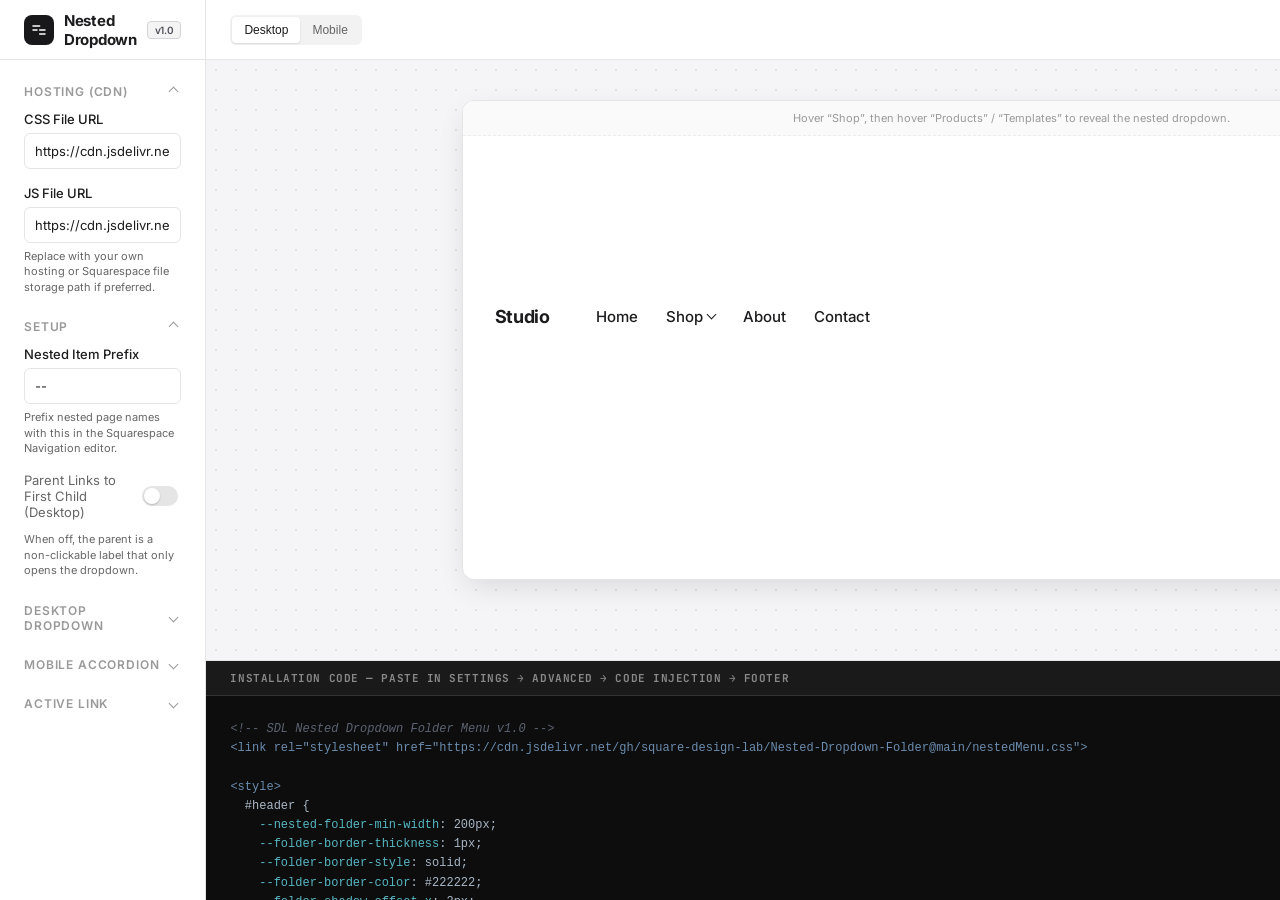
<file: config-generator.html>
<!DOCTYPE html>
<html lang="en">
<head>
    <meta charset="UTF-8" />
    <meta name="viewport" content="width=device-width, initial-scale=1.0" />
    <title>Nested Dropdown Folder Menu — Config Generator</title>

    <link rel="preconnect" href="https://fonts.googleapis.com">
    <link rel="preconnect" href="https://fonts.gstatic.com" crossorigin>
    <link href="https://fonts.googleapis.com/css2?family=Inter:wght@400;500;600;700&family=JetBrains+Mono:wght@400;500&display=swap" rel="stylesheet">

    <style>
        :root {
            --bg-body: #F5F5F7;
            --bg-sidebar: #FFFFFF;
            --text-main: #1C1C1E;
            --text-secondary: #666666;
            --text-tertiary: #999999;
            --border-light: #E5E5E5;
            --border-hover: #D4D4D4;
            --border-active: #18181B;
            --accent: #18181B;
            --accent-hover: #09090B;
            --accent-contrast: #FFFFFF;
            --shadow-sm: 0 1px 2px rgba(0,0,0,0.04);
            --shadow-md: 0 4px 6px -1px rgba(0,0,0,0.05), 0 2px 4px -1px rgba(0,0,0,0.03);
            --shadow-lg: 0 10px 30px -5px rgba(0,0,0,0.12);
            --radius-sm: 6px;
            --radius-md: 8px;
            --radius-lg: 12px;
            --sidebar-width: 380px;
            --header-height: 60px;
        }

        * { box-sizing: border-box; outline: none; }

        body {
            font-family: 'Inter', sans-serif;
            background: var(--bg-body);
            color: var(--text-main);
            margin: 0; padding: 0;
            height: 100vh;
            display: flex;
            overflow: hidden;
            font-size: 13px;
            -webkit-font-smoothing: antialiased;
        }

        /* --- SIDEBAR --- */
        .sidebar {
            width: var(--sidebar-width);
            background: var(--bg-sidebar);
            border-right: 1px solid var(--border-light);
            display: flex; flex-direction: column;
            z-index: 20;
        }

        .sidebar-header {
            height: var(--header-height);
            padding: 0 24px;
            border-bottom: 1px solid var(--border-light);
            display: flex; align-items: center; justify-content: space-between;
            background: rgba(255,255,255,0.8);
            backdrop-filter: blur(10px);
        }

        .sidebar-header h2 {
            font-size: 15px; font-weight: 700; margin: 0;
            display: flex; align-items: center; gap: 10px;
            letter-spacing: -0.02em;
        }

        .brand-icon {
            width: 30px; height: 30px;
            background: var(--accent); color: #fff;
            border-radius: 8px;
            display: inline-flex; align-items: center; justify-content: center;
            flex-shrink: 0;
        }

        .sidebar-header .badge {
            font-size: 10px; background: #F4F4F5;
            padding: 2px 7px; border-radius: 4px;
            color: #52525B; font-weight: 600; border: 1px solid #D4D4D8;
        }

        .sidebar-content { flex: 1; overflow-y: auto; padding: 24px; }
        .sidebar-content::-webkit-scrollbar { width: 6px; }
        .sidebar-content::-webkit-scrollbar-thumb { background: #E5E5E5; border-radius: 3px; }
        .sidebar-content::-webkit-scrollbar-thumb:hover { background: #D4D4D4; }

        .group { margin-bottom: 24px; }

        .group-header {
            font-size: 12px; font-weight: 600;
            text-transform: uppercase; letter-spacing: 0.07em;
            color: var(--text-tertiary);
            margin-bottom: 12px; cursor: pointer;
            display: flex; align-items: center; justify-content: space-between;
            transition: color 0.2s;
        }
        .group-header:hover { color: var(--text-main); }
        .group-header::after {
            content: ''; width: 6px; height: 6px;
            border-right: 1.5px solid currentColor; border-bottom: 1.5px solid currentColor;
            transform: rotate(45deg); transition: transform 0.2s; margin-right: 4px;
        }
        .group.open .group-header::after { transform: rotate(-135deg); }
        .group-body { display: none; }
        .group.open .group-body { display: block; animation: slideIn 0.2s ease-out; }

        @keyframes slideIn { from { opacity: 0; transform: translateY(-5px); } to { opacity: 1; transform: translateY(0); } }

        .control-row { margin-bottom: 16px; }

        label {
            display: block; font-size: 13px; font-weight: 500;
            margin-bottom: 6px; color: var(--text-main);
        }

        .helper-text { font-size: 11px; color: var(--text-secondary); margin-top: 6px; line-height: 1.4; }

        input[type="text"], input[type="number"], select, textarea {
            width: 100%; height: 36px; padding: 0 10px;
            font-family: inherit; font-size: 13px;
            border: 1px solid var(--border-light); border-radius: var(--radius-sm);
            background: #fff; color: var(--text-main);
            transition: all 0.15s; appearance: none;
        }
        textarea { height: auto; min-height: 70px; padding: 8px 10px; font-family: 'JetBrains Mono', monospace; font-size: 11px; line-height: 1.5; resize: vertical; }

        input:hover, select:hover, textarea:hover { border-color: var(--border-hover); }
        input:focus, select:focus, textarea:focus { border-color: var(--border-active); box-shadow: 0 0 0 3px rgba(0,0,0,0.08); }

        select {
            background-image: url("data:image/svg+xml;charset=UTF-8,%3csvg xmlns='http://www.w3.org/2000/svg' viewBox='0 0 24 24' fill='none' stroke='%23666' stroke-width='2' stroke-linecap='round' stroke-linejoin='round'%3e%3cpolyline points='6 9 12 15 18 9'%3e%3c/polyline%3e%3c/svg%3e");
            background-repeat: no-repeat; background-position: right 8px center;
            background-size: 14px; padding-right: 30px;
        }

        .toggle-row {
            display: flex; align-items: center; justify-content: space-between;
            margin-bottom: 12px; min-height: 24px;
        }
        .toggle-row label { margin: 0; font-weight: 400; color: var(--text-secondary); }

        input[type="checkbox"] {
            appearance: none; width: 36px; height: 20px;
            background: #E5E5E5; border-radius: 20px;
            position: relative; cursor: pointer; transition: 0.2s; border: none; flex-shrink: 0;
        }
        input[type="checkbox"]::after {
            content: ''; position: absolute; top: 2px; left: 2px;
            width: 16px; height: 16px; background: #fff; border-radius: 50%;
            box-shadow: 0 1px 2px rgba(0,0,0,0.2);
            transition: 0.2s cubic-bezier(0.4, 0.0, 0.2, 1);
        }
        input[type="checkbox"]:checked { background: var(--accent); }
        input[type="checkbox"]:checked::after { transform: translateX(16px); }

        .color-row {
            display: flex; flex-direction: column; gap: 8px;
            background: #FAFAFA; padding: 12px;
            border-radius: var(--radius-md); border: 1px solid var(--border-light);
        }
        .color-chip { display: flex; align-items: center; justify-content: space-between; }
        .color-chip .color-label { font-size: 12px; font-weight: 500; }

        input[type="color"] {
            width: 28px; height: 28px; padding: 0;
            border: 1.5px solid #B8B8B8; border-radius: 50%;
            overflow: hidden; cursor: pointer; background: none;
        }
        input[type="color"]::-webkit-color-swatch-wrapper { padding: 0; }
        input[type="color"]::-webkit-color-swatch { border: none; border-radius: 50%; }

        .grid-2 { display: grid; grid-template-columns: 1fr 1fr; gap: 10px; }

        /* --- MAIN CONTENT --- */
        .main-content { flex: 1; display: flex; flex-direction: column; background: #F5F5F7; position: relative; }

        .topbar {
            height: var(--header-height); padding: 0 24px;
            border-bottom: 1px solid var(--border-light); background: #fff;
            display: flex; align-items: center; justify-content: space-between;
        }

        .device-toggle { background: #F2F2F2; padding: 2px; border-radius: 6px; display: flex; }
        .device-toggle button {
            border: none; background: transparent; padding: 6px 12px;
            font-size: 12px; font-weight: 500; color: var(--text-secondary);
            cursor: pointer; border-radius: 4px; transition: 0.2s;
        }
        .device-toggle button.active { background: #fff; color: var(--text-main); box-shadow: 0 1px 2px rgba(0,0,0,0.1); }

        .copy-btn {
            background: var(--accent); color: var(--accent-contrast);
            border: none; padding: 9px 20px; border-radius: 7px;
            font-weight: 600; font-size: 13px; letter-spacing: -0.01em;
            cursor: pointer; display: flex; align-items: center; gap: 7px;
            transition: transform 0.1s, background 0.2s; box-shadow: 0 1px 3px rgba(0,0,0,0.18);
        }
        .copy-btn:hover { background: var(--accent-hover); }
        .copy-btn:active { transform: scale(0.97); }
        .copy-btn.copied { background: #0EA5E9; box-shadow: 0 1px 3px rgba(14,165,233,0.3); }

        .preview-container {
            flex: 1; overflow-y: auto; padding: 40px;
            display: flex; justify-content: center; align-items: flex-start;
            background-image: radial-gradient(#E1E1E1 1px, transparent 1px);
            background-size: 20px 20px;
        }

        #previewFrame {
            background: #fff; width: 100%; max-width: 1100px; min-height: 480px;
            box-shadow: var(--shadow-lg); border-radius: var(--radius-lg);
            transition: width 0.3s cubic-bezier(0.25, 0.8, 0.25, 1);
            display: flex; flex-direction: column; border: 1px solid var(--border-light);
            overflow: hidden;
        }
        #previewFrame.mobile { width: 390px; border-radius: 30px; border: 8px solid #1d1d1f; }

        /* === PREVIEW NAV MOCK === */
        .nm-stage { padding: 0; flex: 1; display: flex; flex-direction: column; }
        .nm-hint {
            font-family: 'Inter', sans-serif; font-size: 11px; color: #9a9a9a;
            text-align: center; padding: 10px; border-bottom: 1px dashed #ececec; background: #fafafa;
        }

        /* shared header surface — color & font driven by these vars on .nm-mount */
        .nm-mount {
            --nav-color: #1c1c1e;
            --nav-bg: #ffffff;
            color: var(--nav-color);
            flex: 1; display: flex; flex-direction: column;
        }

        /* ---- DESKTOP ---- */
        .nm-desktop {
            background: var(--nav-bg);
            padding: 22px 32px;
            display: flex; align-items: center; gap: 28px;
            font-size: 15px; font-weight: 500;
            min-height: 360px; align-content: flex-start;
        }
        .nm-logo { font-weight: 700; font-size: 18px; letter-spacing: -0.02em; margin-right: 18px; }
        .nm-top { position: relative; }
        .nm-top > .nm-link { cursor: pointer; white-space: nowrap; display: inline-flex; align-items: center; gap: 5px; }
        .nm-caret { width: 7px; height: 7px; border-right: 1.5px solid currentColor; border-bottom: 1.5px solid currentColor; transform: rotate(45deg); margin-top: -3px; }

        /* level 1 folder flyout */
        .nm-flyout {
            position: absolute; top: 100%; left: 0; padding-top: 12px;
            min-width: 190px; opacity: 0; visibility: hidden; transform: translateY(4px);
            transition: opacity .18s ease, transform .18s ease; z-index: 30;
        }
        .nm-top:hover > .nm-flyout { opacity: 1; visibility: visible; transform: translateY(0); }

        .nm-panel {
            background: var(--nav-bg);
            padding: 8px 0;
            border: var(--folder-border-thickness) var(--folder-border-style) var(--folder-border-color);
            box-shadow: var(--folder-shadow-offset-x) var(--folder-shadow-offset-y) var(--folder-shadow-blur) var(--folder-shadow-spread) hsla(0,0%,0%, var(--folder-shadow-opacity));
            min-width: var(--nested-folder-min-width);
        }
        .nm-row { position: relative; }
        .nm-row > .nm-link {
            display: flex; align-items: center; justify-content: space-between; gap: 10px;
            padding: 7px 18px; white-space: nowrap; cursor: pointer; font-size: 14px;
        }
        .nm-arrow { width: 6px; height: 6px; border-right: 1.5px solid currentColor; border-top: 1.5px solid currentColor; transform: rotate(45deg); flex-shrink: 0; opacity: .7; }

        /* level 2 nested panel — opens to the right */
        .nm-nested {
            position: absolute; top: -8px; left: 100%; padding-left: 2px;
            opacity: 0; visibility: hidden; transition: opacity .18s ease; z-index: 31;
        }
        .nm-row:hover > .nm-nested { opacity: 1; visibility: visible; }
        .nm-row.flip > .nm-nested { left: auto; right: 100%; padding-left: 0; padding-right: 2px; }

        .nm-leaf { padding: 7px 18px; white-space: nowrap; cursor: pointer; font-size: 14px; }
        .nm-leaf:hover, .nm-row > .nm-link:hover { opacity: .6; }
        .nm-leaf.active { text-decoration: underline; text-underline-offset: var(--active-decoration-offset); text-decoration-thickness: var(--active-decoration-thickness); }

        /* ---- MOBILE ---- */
        .nm-mobile {
            background: var(--nav-bg); flex: 1;
            padding: 30px 26px; display: flex; flex-direction: column; gap: 4px;
            min-height: 420px;
        }
        .nm-mobile .nm-mlink {
            font-size: 22px; font-weight: 500; padding: 12px 0;
            display: flex; align-items: center; gap: var(--mobile-nested-folder-gap);
            justify-content: var(--m-align, space-between); cursor: pointer; position: relative;
        }
        .nm-acc-icon {
            display: grid; place-items: center; flex-shrink: 0;
            width: var(--mobile-nested-folder-icon-size); height: var(--mobile-nested-folder-icon-size);
            transition: transform .3s ease;
        }
        .nm-acc-icon svg { width: 100%; height: 100%; }
        .nm-acc.open .nm-mlink .nm-acc-icon { transform: var(--mobile-nested-folder-icon-transform); }
        .nm-acc-content { max-height: 0; overflow: hidden; transition: max-height .3s ease; }
        .nm-acc-wrap {
            padding-top: var(--mobile-nested-folder-padding-top);
            padding-bottom: var(--mobile-nested-folder-padding-bottom);
            display: flex; flex-direction: column;
        }
        .nm-acc-wrap .nm-sub {
            font-size: 17px; font-weight: 400;
            margin-top: var(--mobile-nested-item-spacing); margin-bottom: var(--mobile-nested-item-spacing);
            text-align: var(--m-text-align, left);
        }
        .nm-acc-wrap .nm-sub:first-child { margin-top: 0; }
        .nm-acc-wrap .nm-sub:last-child { margin-bottom: 0; }
        /* alignment insets */
        .nm-mount[data-malign="center"] .nm-acc-icon { position: absolute; right: 0; }
        .nm-mount[data-malign="left"] .nm-acc-wrap { padding-left: var(--mobile-nested-item-inset); }
        .nm-mount[data-malign="right"] .nm-acc-wrap { padding-right: calc(var(--mobile-nested-folder-icon-size) + var(--mobile-nested-folder-gap) + var(--mobile-nested-item-inset)); }

        /* --- CODE DRAWER --- */
        .code-drawer {
            height: 240px; background: #0D0D0D; color: #E1E1E1;
            display: flex; flex-direction: column;
            border-top: 1px solid var(--border-light); font-family: 'JetBrains Mono', monospace;
        }
        .drawer-header {
            padding: 10px 24px; background: #1A1A1A; border-bottom: 1px solid #333;
            display: flex; align-items: center; justify-content: space-between;
        }
        .drawer-header h3 { margin: 0; font-size: 11px; text-transform: uppercase; letter-spacing: 0.05em; color: #888; }
        #codeOutput { flex: 1; padding: 24px; margin: 0; overflow: auto; font-size: 12px; line-height: 1.6; color: #A9B7C6; white-space: pre; }

        #codeOutput .hl-key   { color: #E5BF78; }
        #codeOutput .hl-str   { color: #87C98F; }
        #codeOutput .hl-bool  { color: #79B8FF; }
        #codeOutput .hl-num   { color: #FF9D7C; }
        #codeOutput .hl-tag   { color: #6B8CAE; }
        #codeOutput .hl-kw    { color: #C678DD; }
        #codeOutput .hl-com   { color: #5C6370; font-style: italic; }
        #codeOutput .hl-prop  { color: #56B6C2; }

        .mobile-tabs { display: none; }
        .mobile-copy-btn { display: none; }

        @media (max-width: 1023px) {
            body { flex-direction: column; }
            .mobile-tabs { display: flex; border-bottom: 1px solid var(--border-light); background: #fff; }
            .mobile-tabs .tab-btn {
                flex: 1; border: none; background: none; padding: 12px;
                font-size: 12px; font-weight: 500; color: var(--text-secondary);
                display: flex; align-items: center; justify-content: center; gap: 6px; cursor: pointer;
                border-bottom: 2px solid transparent;
            }
            .mobile-tabs .tab-btn.active { color: var(--accent); border-bottom-color: var(--accent); }
            .sidebar { width: 100%; height: auto; flex: 1; }
            .mobile-copy-btn { display: flex; }
            .topbar .device-toggle { margin: 0 auto; }
            .topbar .copy-btn { display: none; }
            body:not(.tab-edit) .sidebar { display: none; }
            body:not(.tab-preview) .main-content { display: none; }
            body.tab-code .preview-container { display: none; }
            body.tab-code .code-drawer { height: 100%; }
            body:not(.tab-code) .code-drawer { display: none; }
            body.tab-preview .code-drawer { display: none; }
        }
    </style>
</head>
<body class="tab-edit">

    <div class="mobile-tabs">
        <button class="tab-btn active" onclick="setTab('edit')">Settings</button>
        <button class="tab-btn" onclick="setTab('preview')">Preview</button>
        <button class="tab-btn" onclick="setTab('code')">Code</button>
    </div>

    <div class="sidebar">
        <div class="sidebar-header">
            <h2>
                <span class="brand-icon">
                    <svg width="16" height="16" viewBox="0 0 24 24" fill="none" stroke="currentColor" stroke-width="2.2" stroke-linecap="round" stroke-linejoin="round"><line x1="3" y1="6" x2="13" y2="6"/><line x1="3" y1="12" x2="9" y2="12"/><line x1="13" y1="12" x2="21" y2="12"/><line x1="13" y1="18" x2="21" y2="18"/></svg>
                </span>
                Nested Dropdown <span class="badge">v1.0</span>
            </h2>
            <button class="copy-btn mobile-copy-btn" id="mobileCopyBtn" onclick="copyCode()">Copy</button>
        </div>
        <div class="sidebar-content">

            <!-- HOSTING -->
            <div class="group open">
                <div class="group-header" onclick="togGroup(this)">Hosting (CDN)</div>
                <div class="group-body">
                    <div class="control-row">
                        <label>CSS File URL</label>
                        <input type="text" id="cdnCss" value="https://cdn.jsdelivr.net/gh/square-design-lab/Nested-Dropdown-Folder@main/nestedMenu.css">
                    </div>
                    <div class="control-row">
                        <label>JS File URL</label>
                        <input type="text" id="cdnJs" value="https://cdn.jsdelivr.net/gh/square-design-lab/Nested-Dropdown-Folder@main/nestedMenu.js">
                        <div class="helper-text">Replace with your own hosting or Squarespace file storage path if preferred.</div>
                    </div>
                </div>
            </div>

            <!-- SETUP -->
            <div class="group open">
                <div class="group-header" onclick="togGroup(this)">Setup</div>
                <div class="group-body">
                    <div class="control-row">
                        <label>Nested Item Prefix</label>
                        <input type="text" id="nestedItemPrefix" value="--">
                        <div class="helper-text">Prefix nested page names with this in the Squarespace Navigation editor.</div>
                    </div>
                    <div class="toggle-row">
                        <label>Parent Links to First Child (Desktop)</label>
                        <input type="checkbox" id="linkNestedFolderOnDesktop">
                    </div>
                    <div class="helper-text" style="margin-bottom:14px;">When off, the parent is a non-clickable label that only opens the dropdown.</div>
                </div>
            </div>

            <!-- DESKTOP DROPDOWN -->
            <div class="group">
                <div class="group-header" onclick="togGroup(this)">Desktop Dropdown</div>
                <div class="group-body">
                    <div class="control-row">
                        <label>Minimum Panel Width (px)</label>
                        <input type="number" id="minWidth" value="200">
                    </div>
                    <div class="grid-2">
                        <div class="control-row"><label>Border Thickness</label><input type="number" id="borderThickness" value="1"></div>
                        <div class="control-row">
                            <label>Border Style</label>
                            <select id="borderStyle">
                                <option value="solid" selected>Solid</option>
                                <option value="dashed">Dashed</option>
                                <option value="dotted">Dotted</option>
                                <option value="double">Double</option>
                                <option value="none">None</option>
                            </select>
                        </div>
                    </div>
                    <div class="color-row" style="margin-bottom:16px;">
                        <div class="color-chip"><span class="color-label">Border Color</span><input type="color" id="borderColor" value="#222222"></div>
                    </div>
                    <label style="margin-bottom:8px;">Drop Shadow</label>
                    <div class="grid-2">
                        <div class="control-row"><label>Offset X</label><input type="number" id="shadowX" value="2"></div>
                        <div class="control-row"><label>Offset Y</label><input type="number" id="shadowY" value="2"></div>
                    </div>
                    <div class="grid-2">
                        <div class="control-row"><label>Blur</label><input type="number" id="shadowBlur" value="0"></div>
                        <div class="control-row"><label>Spread</label><input type="number" id="shadowSpread" value="0"></div>
                    </div>
                    <div class="control-row">
                        <label>Shadow Opacity (%)</label>
                        <input type="number" id="shadowOpacity" value="0" min="0" max="100">
                    </div>
                </div>
            </div>

            <!-- MOBILE ACCORDION -->
            <div class="group">
                <div class="group-header" onclick="togGroup(this)">Mobile Accordion</div>
                <div class="group-body">
                    <div class="control-row">
                        <label>Menu Alignment</label>
                        <select id="mobileAlign">
                            <option value="left" selected>Left</option>
                            <option value="center">Center</option>
                            <option value="right">Right</option>
                        </select>
                        <div class="helper-text">Match this to your Squarespace mobile menu overlay alignment.</div>
                    </div>
                    <div class="control-row">
                        <label>Toggle Icon</label>
                        <select id="iconPreset">
                            <option value="plus" selected>Plus (rotates to ×)</option>
                            <option value="chevron">Chevron (rotates 180°)</option>
                            <option value="arrow">Arrow (rotates 90°)</option>
                            <option value="custom">Custom SVG</option>
                        </select>
                    </div>
                    <div class="control-row" id="customIconRow" style="display:none;">
                        <label>Custom Icon SVG</label>
                        <textarea id="customIcon" placeholder="<svg ...>...</svg>"></textarea>
                    </div>
                    <div class="grid-2">
                        <div class="control-row"><label>Icon Size (px)</label><input type="number" id="iconSize" value="25"></div>
                        <div class="control-row">
                            <label>Open Transform</label>
                            <select id="iconTransform">
                                <option value="rotate(45deg)" selected>Rotate 45°</option>
                                <option value="rotate(90deg)">Rotate 90°</option>
                                <option value="rotate(135deg)">Rotate 135°</option>
                                <option value="rotate(180deg)">Rotate 180°</option>
                                <option value="none">None</option>
                            </select>
                        </div>
                    </div>
                    <div class="control-row"><label>Text / Icon Gap (px)</label><input type="number" id="mobileGap" value="8"></div>
                    <div class="grid-2">
                        <div class="control-row"><label>Pad Top (rem)</label><input type="number" step="0.1" id="padTop" value="0.5"></div>
                        <div class="control-row"><label>Pad Bottom (rem)</label><input type="number" step="0.1" id="padBottom" value="1"></div>
                    </div>
                    <div class="grid-2">
                        <div class="control-row"><label>Item Spacing (vw)</label><input type="number" step="0.5" id="itemSpacing" value="2"></div>
                        <div class="control-row"><label>Item Inset (px)</label><input type="number" id="itemInset" value="12"></div>
                    </div>
                </div>
            </div>

            <!-- ACTIVE LINK -->
            <div class="group">
                <div class="group-header" onclick="togGroup(this)">Active Link</div>
                <div class="group-body">
                    <div class="grid-2">
                        <div class="control-row"><label>Underline Offset (px)</label><input type="number" id="activeOffset" value="4"></div>
                        <div class="control-row"><label>Underline Thickness (px)</label><input type="number" id="activeThickness" value="1"></div>
                    </div>
                    <div class="helper-text">Applied to nav links matching the current page URL.</div>
                </div>
            </div>

        </div>
    </div>

    <div class="main-content">
        <div class="topbar">
            <div class="device-toggle">
                <button id="desktopToggle" class="active" onclick="setDev('desktop')">Desktop</button>
                <button id="mobileToggle" onclick="setDev('mobile')">Mobile</button>
            </div>
            <button class="copy-btn" id="copyBtn" onclick="copyCode()">
                <svg width="14" height="14" viewBox="0 0 24 24" fill="none" stroke="currentColor" stroke-width="2.5" stroke-linecap="round" stroke-linejoin="round"><path d="M16 4h2a2 2 0 0 1 2 2v14a2 2 0 0 1-2 2H6a2 2 0 0 1-2-2V6a2 2 0 0 1 2-2h2"></path><rect x="8" y="2" width="8" height="4" rx="1" ry="1"></rect></svg>
                Copy Code
            </button>
        </div>

        <div class="preview-container">
            <div id="previewFrame">
                <div class="nm-stage">
                    <div class="nm-hint" id="previewHint">Hover a menu item with a ▸ arrow to reveal its nested dropdown.</div>
                    <div class="nm-mount" id="nmMount"></div>
                </div>
            </div>
        </div>

        <div class="code-drawer">
            <div class="drawer-header"><h3>Installation Code — paste in Settings → Advanced → Code Injection → Footer</h3></div>
            <pre id="codeOutput"></pre>
        </div>
    </div>

    <script>
    (function () {
        const $ = (id) => document.getElementById(id);
        let rawCode = "";

        /* ---- Icon presets ---- */
        const ICONS = {
            plus: '<svg xmlns="http://www.w3.org/2000/svg" fill="none" viewBox="0 0 24 24" stroke-width="1.5" stroke="currentColor"><path stroke-linecap="round" stroke-linejoin="round" d="M12 4.5v15m7.5-7.5h-15" /></svg>',
            chevron: '<svg xmlns="http://www.w3.org/2000/svg" fill="none" viewBox="0 0 24 24" stroke-width="1.5" stroke="currentColor"><path stroke-linecap="round" stroke-linejoin="round" d="m19.5 8.25-7.5 7.5-7.5-7.5" /></svg>',
            arrow: '<svg xmlns="http://www.w3.org/2000/svg" fill="none" viewBox="0 0 24 24" stroke-width="1.5" stroke="currentColor"><path stroke-linecap="round" stroke-linejoin="round" d="M8.25 4.5l7.5 7.5-7.5 7.5" /></svg>'
        };
        const ICON_DEFAULT_TRANSFORM = { plus: 'rotate(45deg)', chevron: 'rotate(180deg)', arrow: 'rotate(90deg)' };

        function readConfig() {
            const preset = $("iconPreset").value;
            const mobileIcon = preset === "custom" ? ($("customIcon").value.trim() || ICONS.plus) : ICONS[preset];
            return {
                cdnCss: $("cdnCss").value.trim(),
                cdnJs: $("cdnJs").value.trim(),
                nestedItemPrefix: $("nestedItemPrefix").value || "--",
                linkNestedFolderOnDesktop: $("linkNestedFolderOnDesktop").checked,
                iconPreset: preset,
                mobileIcon: mobileIcon,
                // CSS variables
                vars: {
                    "--nested-folder-min-width": $("minWidth").value + "px",
                    "--folder-border-thickness": $("borderThickness").value + "px",
                    "--folder-border-style": $("borderStyle").value,
                    "--folder-border-color": $("borderColor").value,
                    "--folder-shadow-offset-x": $("shadowX").value + "px",
                    "--folder-shadow-offset-y": $("shadowY").value + "px",
                    "--folder-shadow-blur": $("shadowBlur").value + "px",
                    "--folder-shadow-spread": $("shadowSpread").value + "px",
                    "--folder-shadow-opacity": $("shadowOpacity").value + "%",
                    "--mobile-nested-folder-gap": $("mobileGap").value + "px",
                    "--mobile-nested-folder-icon-size": $("iconSize").value + "px",
                    "--mobile-nested-folder-icon-transform": $("iconTransform").value,
                    "--mobile-nested-folder-padding-top": $("padTop").value + "rem",
                    "--mobile-nested-folder-padding-bottom": $("padBottom").value + "rem",
                    "--mobile-nested-item-spacing": $("itemSpacing").value + "vw",
                    "--mobile-nested-item-inset": $("itemInset").value + "px",
                    "--active-decoration-offset": $("activeOffset").value + "px",
                    "--active-decoration-thickness": $("activeThickness").value + "px"
                },
                mobileAlign: $("mobileAlign").value
            };
        }

        /* ---- Preview ---- */
        let device = "desktop";

        function applyVars(el, cfg) {
            Object.keys(cfg.vars).forEach((k) => el.style.setProperty(k, cfg.vars[k]));
        }

        function buildDesktop(cfg) {
            const arrow = '<span class="nm-arrow"></span>';
            return `
              <div class="nm-desktop">
                <span class="nm-logo">Studio</span>
                <span class="nm-top"><span class="nm-link">Home</span></span>
                <span class="nm-top">
                  <span class="nm-link">Shop <span class="nm-caret"></span></span>
                  <div class="nm-flyout">
                    <div class="nm-panel">
                      <div class="nm-row">
                        <span class="nm-link">Products ${arrow}</span>
                        <div class="nm-nested"><div class="nm-panel">
                          <div class="nm-leaf active">Shirts</div>
                          <div class="nm-leaf">Pants</div>
                          <div class="nm-leaf">Accessories</div>
                        </div></div>
                      </div>
                      <div class="nm-row">
                        <span class="nm-link">Templates ${arrow}</span>
                        <div class="nm-nested"><div class="nm-panel">
                          <div class="nm-leaf">Free</div>
                          <div class="nm-leaf">Premium</div>
                        </div></div>
                      </div>
                      <div class="nm-row"><span class="nm-link">Gift Cards</span></div>
                    </div>
                  </div>
                </span>
                <span class="nm-top"><span class="nm-link">About</span></span>
                <span class="nm-top"><span class="nm-link">Contact</span></span>
              </div>`;
        }

        function buildMobile(cfg) {
            const icon = `<span class="nm-acc-icon">${cfg.mobileIcon}</span>`;
            return `
              <div class="nm-mobile">
                <div class="nm-mlink"><span>Home</span></div>
                <div class="nm-acc open" data-acc>
                  <div class="nm-mlink"><span>Products</span>${icon}</div>
                  <div class="nm-acc-content"><div class="nm-acc-wrap">
                    <div class="nm-sub">Shirts</div>
                    <div class="nm-sub">Pants</div>
                    <div class="nm-sub">Accessories</div>
                  </div></div>
                </div>
                <div class="nm-acc" data-acc>
                  <div class="nm-mlink"><span>Templates</span>${icon}</div>
                  <div class="nm-acc-content"><div class="nm-acc-wrap">
                    <div class="nm-sub">Free</div>
                    <div class="nm-sub">Premium</div>
                  </div></div>
                </div>
                <div class="nm-mlink"><span>About</span></div>
                <div class="nm-mlink"><span>Contact</span></div>
              </div>`;
        }

        function wireMobileAccordions() {
            document.querySelectorAll("#nmMount [data-acc]").forEach((acc) => {
                const trigger = acc.querySelector(".nm-mlink");
                const content = acc.querySelector(".nm-acc-content");
                const sync = () => { content.style.maxHeight = acc.classList.contains("open") ? content.scrollHeight + "px" : null; };
                trigger.addEventListener("click", () => { acc.classList.toggle("open"); sync(); });
                sync();
            });
        }

        function renderPreview() {
            const cfg = readConfig();
            const mount = $("nmMount");
            applyVars(mount, cfg);
            mount.dataset.malign = cfg.mobileAlign;

            const alignMap = { left: "space-between", center: "center", right: "flex-end" };
            const textAlignMap = { left: "left", center: "center", right: "right" };
            mount.style.setProperty("--m-align", alignMap[cfg.mobileAlign]);
            mount.style.setProperty("--m-text-align", textAlignMap[cfg.mobileAlign]);

            $("previewHint").textContent = device === "desktop"
                ? "Hover “Shop”, then hover “Products” / “Templates” to reveal the nested dropdown."
                : "Tap a parent item to expand / collapse its accordion.";

            mount.innerHTML = device === "desktop" ? buildDesktop(cfg) : buildMobile(cfg);
            if (device === "mobile") wireMobileAccordions();
            generateCode(cfg);
        }

        /* ---- Code generation ---- */
        function generateCode(cfg) {
            const css = cfg.cdnCss, js = cfg.cdnJs;
            const settingsStr =
`{
  nestedItemPrefix: ${JSON.stringify(cfg.nestedItemPrefix)},
  linkNestedFolderOnDesktop: ${cfg.linkNestedFolderOnDesktop},
  mobileIcon: \`${cfg.mobileIcon}\`
}`;

            let varsBlock = Object.keys(cfg.vars).map((k) => "    " + k + ": " + cfg.vars[k] + ";").join("\n");

            const code =
`<!-- SDL Nested Dropdown Folder Menu v1.0 -->
<link rel="stylesheet" href="${css}">

<style>
  #header {
${varsBlock}
  }
</style>

<script>
  window.sdlNestedFolderSettings = ${settingsStr};
<\/script>
<script src="${js}" defer><\/script>`;

            rawCode = code;
            $("codeOutput").innerHTML = highlight(code);
        }

        function highlight(text) {
            const esc = (s) => s.replace(/&/g, "&amp;").replace(/</g, "&lt;").replace(/>/g, "&gt;");
            return text.split("\n").map((line) => {
                let h = esc(line);
                if (/^\s*&lt;!--/.test(h)) return '<span class="hl-com">' + h + "</span>";
                h = h.replace(/(&lt;\/?[\w][^&]*?&gt;)/g, '<span class="hl-tag">$1</span>');
                h = h.replace(/(^\s*--[\w-]+)(:)/g, '<span class="hl-prop">$1</span>$2');
                h = h.replace(/("(?:[^"\\]|\\.)+")(\s*:)/g, '<span class="hl-key">$1</span>$2');
                h = h.replace(/(:\s*)("(?:[^"\\]|\\.)*")/g, (m, p, s) => p + '<span class="hl-str">' + s + "</span>");
                h = h.replace(/(:\s*)(true|false|null)\b/g, '$1<span class="hl-bool">$2</span>');
                h = h.replace(/\b(window|sdlNestedFolderSettings|defer|mobileIcon)\b/g, '<span class="hl-kw">$1</span>');
                return h;
            }).join("\n");
        }

        /* ---- UI wiring ---- */
        window.togGroup = (h) => h.parentNode.classList.toggle("open");
        window.setTab = (t) => {
            document.body.className = "tab-" + t;
            document.querySelectorAll(".tab-btn").forEach((b) =>
                b.classList.toggle("active", b.getAttribute("onclick") === "setTab('" + t + "')"));
        };
        window.setDev = (d) => {
            device = d;
            $("previewFrame").className = d === "mobile" ? "mobile" : "";
            $("desktopToggle").classList.toggle("active", d === "desktop");
            $("mobileToggle").classList.toggle("active", d === "mobile");
            renderPreview();
        };
        window.copyCode = () => {
            navigator.clipboard.writeText(rawCode);
            ["copyBtn", "mobileCopyBtn"].forEach((id) => {
                const btn = $(id); if (!btn) return;
                const orig = btn.innerHTML;
                btn.innerHTML = "Copied!"; btn.classList.add("copied");
                setTimeout(() => { btn.innerHTML = orig; btn.classList.remove("copied"); }, 1800);
            });
        };

        // icon preset -> auto-set transform + toggle custom field
        $("iconPreset").addEventListener("change", (e) => {
            const v = e.target.value;
            $("customIconRow").style.display = v === "custom" ? "block" : "none";
            if (ICON_DEFAULT_TRANSFORM[v]) $("iconTransform").value = ICON_DEFAULT_TRANSFORM[v];
        });

        document.querySelectorAll("input, select, textarea").forEach((el) =>
            el.addEventListener("input", renderPreview));

        renderPreview();
    })();
    </script>
</body>
</html>
</file>
